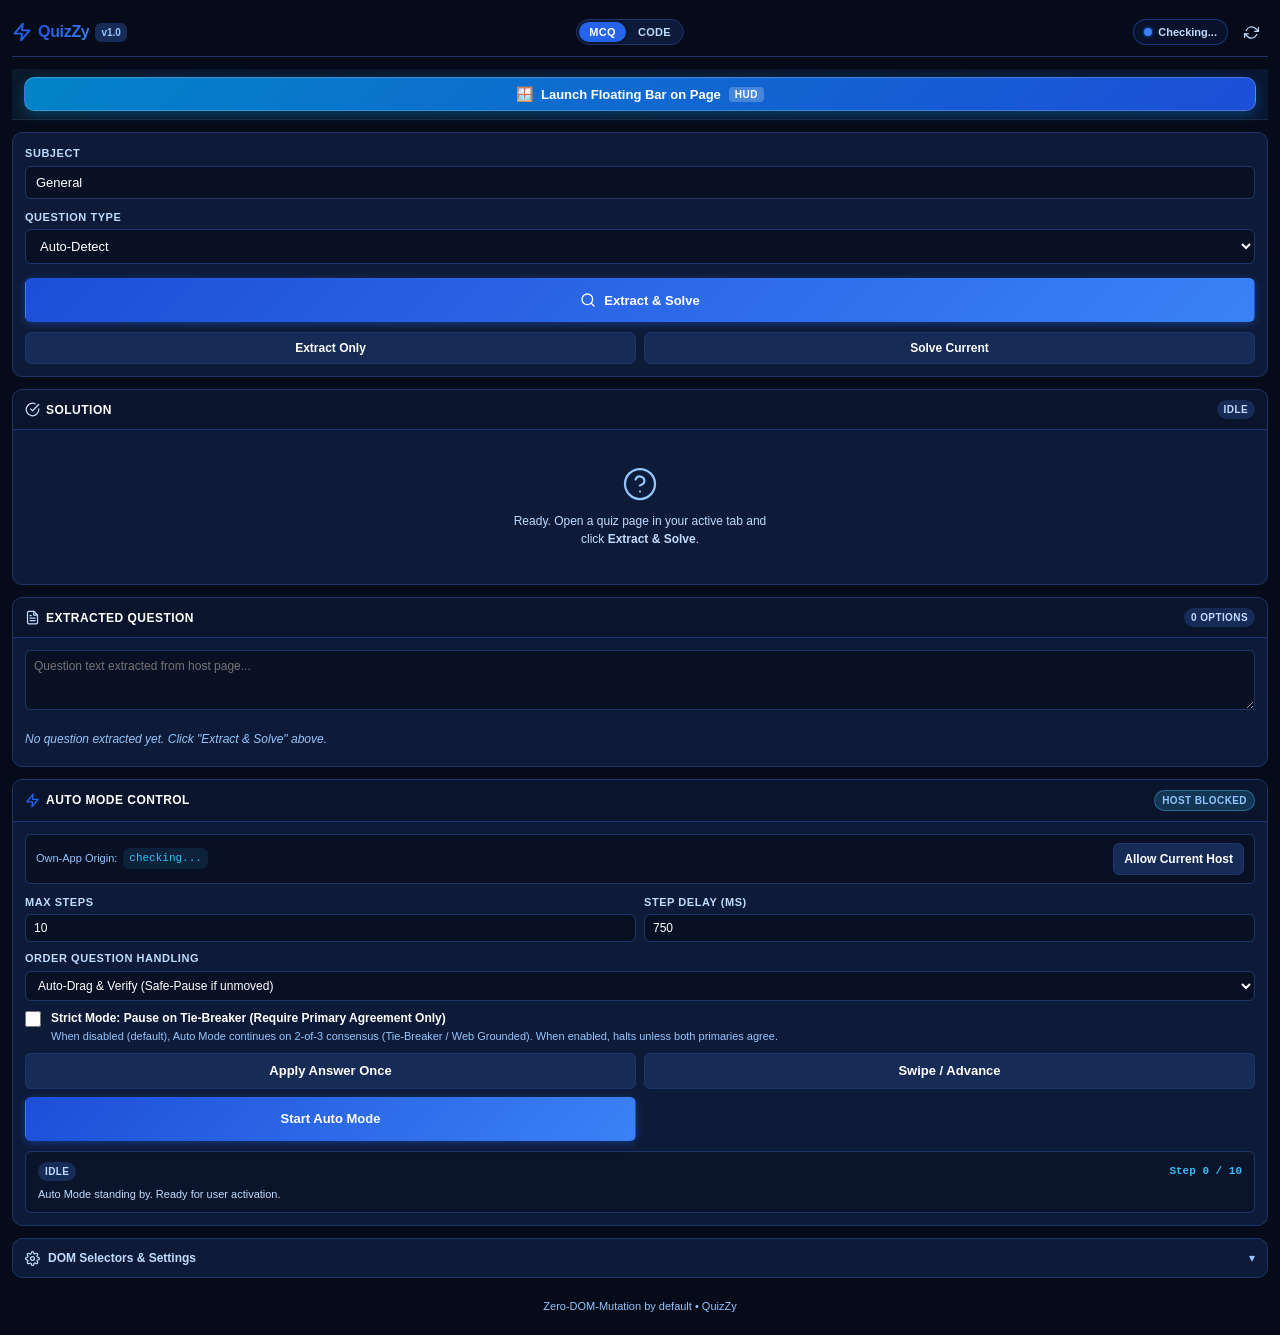
<file: extension/sidepanel.html>
<!DOCTYPE html>
<html lang="en">
<head>
  <meta charset="UTF-8">
  <meta name="viewport" content="width=device-width, initial-scale=1.0">
  <title>QuizZy Solver</title>
  <link rel="stylesheet" href="sidepanel.css">
</head>
<body>
  <div class="panel-container">
    <!-- Header -->
    <header class="panel-header">
      <div class="brand">
        <svg class="brand-icon" viewBox="0 0 24 24" fill="none" stroke="currentColor" stroke-width="2" stroke-linecap="round" stroke-linejoin="round">
          <polygon points="13 2 3 14 12 14 11 22 21 10 12 10 13 2"></polygon>
        </svg>
        <span class="brand-title">QuizZy</span>
        <span class="brand-badge">v1.0</span>
      </div>
      <div class="mode-toggle-pill" id="panel-mode-toggle" title="Toggle Mode (Alt+M)" role="group" aria-label="Practice Mode Switcher">
        <button id="btn-mode-mcq" class="mode-toggle-btn active" type="button" aria-label="Multiple Choice Quiz mode" title="Switch to MCQ Mode (Alt+M)">MCQ</button>
        <button id="btn-mode-code" class="mode-toggle-btn" type="button" aria-label="Coding Practice mode" title="Switch to Code Mode (Alt+M)">CODE</button>
      </div>
      <div class="header-status">
        <div id="backend-status-pill" class="status-pill status-offline" title="Backend connection status">
          <span class="status-dot"></span>
          <span id="backend-status-text">Checking...</span>
        </div>
        <button id="btn-refresh-health" class="icon-button" title="Refresh backend status" aria-label="Refresh backend status">
          <svg viewBox="0 0 24 24" fill="none" stroke="currentColor" stroke-width="2" stroke-linecap="round" stroke-linejoin="round">
            <polyline points="23 4 23 10 17 10"></polyline>
            <polyline points="1 20 1 14 7 14"></polyline>
            <path d="M3.51 9a9 9 0 0 1 14.85-3.36L23 10M1 14l4.64 4.36A9 9 0 0 0 20.49 15"></path>
          </svg>
        </button>
      </div>
    </header>

    <!-- Floating HUD Quick Launcher -->
    <div class="hud-launch-banner">
      <button id="btn-launch-hud" class="btn btn-hud-launch" title="Launch sleek draggable Floating HUD directly on the active quiz tab">
        <span class="hud-launch-icon">🪟</span>
        <span class="hud-launch-text">Launch Floating Bar on Page</span>
        <span class="hud-launch-badge">HUD</span>
      </button>
    </div>

    <!-- Controls Bar -->
    <section class="controls-section">
      <div class="form-row">
        <label for="input-subject" class="input-label">Subject</label>
        <input type="text" id="input-subject" class="text-input" placeholder="e.g. Biology, History" value="General" />
      </div>

      <div class="form-row">
        <label for="select-qtype" class="input-label">Question Type</label>
        <select id="select-qtype" class="select-input">
          <option value="auto">Auto-Detect</option>
          <option value="mcq">MCQ (Single Choice)</option>
          <option value="order">Order (Sequence / Drag)</option>
          <option value="text">Text (Fill-in Blank)</option>
          <option value="code">Code (Programming)</option>
        </select>
      </div>

      <div class="action-row">
        <button id="btn-extract-solve" class="btn btn-primary" title="Extract active tab question and solve">
          <svg class="btn-icon" viewBox="0 0 24 24" fill="none" stroke="currentColor" stroke-width="2" stroke-linecap="round" stroke-linejoin="round">
            <circle cx="11" cy="11" r="8"></circle>
            <line x1="21" y1="21" x2="16.65" y2="16.65"></line>
          </svg>
          <span>Extract & Solve</span>
        </button>
      </div>

      <div class="sub-actions-row">
        <button id="btn-extract-only" class="btn btn-secondary btn-sm" title="Extract quiz from active page without calling solver">
          Extract Only
        </button>
        <button id="btn-solve-only" class="btn btn-secondary btn-sm" title="Solve whatever is currently in preview">
          Solve Current
        </button>
      </div>
    </section>

    <!-- Notification Toast / Alert Box -->
    <div id="panel-alert" class="panel-alert hidden" role="alert">
      <span id="panel-alert-text"></span>
      <button id="btn-close-alert" class="alert-close" aria-label="Dismiss alert">&times;</button>
    </div>

    <!-- Solution Result Card (Directly Below Extract & Solve) -->
    <section class="card solution-card" id="card-solution">
      <div class="card-header">
        <div class="card-title-group">
          <svg class="card-icon" viewBox="0 0 24 24" fill="none" stroke="currentColor" stroke-width="2" stroke-linecap="round" stroke-linejoin="round">
            <path d="M22 11.08V12a10 10 0 1 1-5.93-9.14"></path>
            <polyline points="22 4 12 14.01 9 11.01"></polyline>
          </svg>
          <span class="card-title">Solution</span>
        </div>
        <div id="solution-badges" class="badges-row">
          <span id="badge-searxng" class="badge badge-searxng hidden" title="Factual search grounding applied via SearXNG">WEB VERIFIED</span>
          <span id="badge-confidence" class="badge badge-neutral">IDLE</span>
          <span id="badge-cache" class="badge badge-neutral hidden">CACHE</span>
          <span id="badge-latency" class="badge badge-neutral hidden">0ms</span>
        </div>
      </div>

      <div class="card-body">
        <!-- Idle State -->
        <div id="solution-idle-state" class="state-container">
          <svg class="state-icon" viewBox="0 0 24 24" fill="none" stroke="currentColor" stroke-width="1.5" stroke-linecap="round" stroke-linejoin="round">
            <circle cx="12" cy="12" r="10"></circle>
            <path d="M9.09 9a3 3 0 0 1 5.83 1c0 2-3 3-3 3"></path>
            <line x1="12" y1="17" x2="12.01" y2="17"></line>
          </svg>
          <p class="state-text">Ready. Open a quiz page in your active tab and click <strong>Extract & Solve</strong>.</p>
        </div>

        <!-- Loading State -->
        <div id="solution-loading-state" class="state-container hidden">
          <div class="spinner"></div>
          <p id="loading-status-text" class="state-text">Solving with dual Groq models...</p>
        </div>

        <!-- Uncertain Warning Banner -->
        <div id="banner-uncertain" class="banner banner-error hidden" role="alert">
          <div class="banner-title">
            <svg class="banner-icon" viewBox="0 0 24 24" fill="none" stroke="currentColor" stroke-width="2" stroke-linecap="round" stroke-linejoin="round">
              <polygon points="7.86 2 16.14 2 22 7.86 22 16.14 16.14 22 7.86 22 2 16.14 2 7.86 7.86 2"></polygon>
              <line x1="12" y1="8" x2="12" y2="12"></line>
              <line x1="12" y1="16" x2="12.01" y2="16"></line>
            </svg>
            <span>UNCERTAIN &mdash; Do Not Guess</span>
          </div>
          <p id="uncertain-reason-text" class="banner-desc">Primary models disagreed and tie-breaker was unavailable.</p>
        </div>

        <!-- Solved Answer Displays -->
        <div id="solution-content" class="solution-content hidden">
          <!-- MCQ Visual Highlight Container -->
          <div id="solution-mcq-container" class="solution-type-container hidden">
            <div class="solution-subheading">Visual Option Identification:</div>
            <div id="solution-mcq-options" class="mcq-options-list"></div>
          </div>

          <!-- Order Visual Target Sequence Container -->
          <div id="solution-order-container" class="solution-type-container hidden">
            <div class="solution-subheading">Target Sequence & Swap Guide:</div>
            <div id="solution-order-items" class="order-items-list"></div>
          </div>

          <!-- Text Input Display Container -->
          <div id="solution-text-container" class="solution-type-container hidden">
            <div class="solution-subheading">Canonical Free-Text Answer:</div>
            <div class="text-answer-box">
              <span id="solution-text-val" class="text-answer-value"></span>
              <button id="btn-copy-answer" class="btn btn-secondary btn-sm" title="Copy answer to clipboard">
                <svg class="btn-icon-sm" viewBox="0 0 24 24" fill="none" stroke="currentColor" stroke-width="2" stroke-linecap="round" stroke-linejoin="round">
                  <rect x="9" y="9" width="13" height="13" rx="2" ry="2"></rect>
                  <path d="M5 15H4a2 2 0 0 1-2-2V4a2 2 0 0 1 2-2h9a2 2 0 0 1 2 2v1"></path>
                </svg>
                <span id="copy-btn-label">Copy Answer</span>
              </button>
            </div>
          </div>

          <!-- Code Solution Display Container (Phase 7) -->
          <div id="solution-code-container" class="solution-type-container hidden">
            <div class="solution-subheading" style="display: flex; justify-content: space-between; align-items: center;">
              <span>Executable Solution Code:</span>
              <span id="solution-code-lang" class="badge badge-neutral" style="text-transform: uppercase;">PYTHON</span>
            </div>
            <div class="code-answer-box">
              <pre id="solution-code-val" class="code-answer-value"></pre>
              <div class="code-actions-bar" style="display: flex; gap: 8px; margin-top: 8px;">
                <button id="btn-copy-code" class="btn btn-secondary btn-sm" title="Copy code to clipboard">
                  <svg class="btn-icon-sm" viewBox="0 0 24 24" fill="none" stroke="currentColor" stroke-width="2" stroke-linecap="round" stroke-linejoin="round">
                    <rect x="9" y="9" width="13" height="13" rx="2" ry="2"></rect>
                    <path d="M5 15H4a2 2 0 0 1-2-2V4a2 2 0 0 1 2-2h9a2 2 0 0 1 2 2v1"></path>
                  </svg>
                  <span id="copy-code-btn-label">Copy Code</span>
                </button>
                <button id="btn-apply-code" class="btn btn-primary btn-sm" title="Inject code into editor">
                  <span>Apply Code</span>
                </button>
              </div>
            </div>
          </div>

          <!-- SearXNG Web Grounding Sources (Collapsible) -->
          <div id="solution-searxng-sources" class="searxng-sources-container hidden">
            <details class="sources-drawer">
              <summary class="sources-summary">
                <svg class="sources-icon" viewBox="0 0 24 24" fill="none" stroke="currentColor" stroke-width="2" stroke-linecap="round" stroke-linejoin="round">
                  <circle cx="11" cy="11" r="8"></circle>
                  <line x1="21" y1="21" x2="16.65" y2="16.65"></line>
                </svg>
                <span>Web Grounding Evidence (SearXNG)</span>
                <span class="chevron">&#9662;</span>
              </summary>
              <div id="searxng-sources-list" class="sources-list"></div>
            </details>
          </div>

          <!-- Reasoning Card -->
          <div class="reasoning-box">
            <div class="reasoning-label">Solver Rationale:</div>
            <div id="solution-reason" class="reasoning-text"></div>
          </div>

          <!-- Feedback & Override Bar (Phase 5) -->
          <div class="feedback-container" id="feedback-section">
            <div class="feedback-actions-row">
              <button id="btn-flag-wrong" class="btn btn-warning btn-sm" title="Flag as wrong, evict from cache, and open correction box">
                <svg class="btn-icon-sm" viewBox="0 0 24 24" fill="none" stroke="currentColor" stroke-width="2" stroke-linecap="round" stroke-linejoin="round">
                  <path d="M4 15s1-1 4-1 5 2 8 2 4-1 4-1V3s-1 1-4 1-5-2-8-2-4 1-4 1z"></path>
                  <line x1="4" y1="22" x2="4" y2="15"></line>
                </svg>
                <span>Flag Wrong</span>
              </button>
              <button id="btn-save-eval" class="btn btn-secondary btn-sm" title="Save current verified question + answer to questions.csv">
                <svg class="btn-icon-sm" viewBox="0 0 24 24" fill="none" stroke="currentColor" stroke-width="2" stroke-linecap="round" stroke-linejoin="round">
                  <path d="M19 21H5a2 2 0 0 1-2-2V5a2 2 0 0 1 2-2h11l5 5v11a2 2 0 0 1-2 2z"></path>
                  <polyline points="17 21 17 13 7 13 7 21"></polyline>
                  <polyline points="7 3 7 8 15 8"></polyline>
                </svg>
                <span>Save to Eval CSV</span>
              </button>
            </div>

            <!-- Collapsible Teach Correct Answer Box -->
            <div id="feedback-correction-box" class="feedback-correction-box hidden">
              <div class="correction-header">
                <span class="correction-title">Teach Correct Answer</span>
                <button id="btn-close-correction" class="btn-link" title="Close correction box">&times;</button>
              </div>
              <p class="correction-hint" id="correction-input-hint">
                Enter correct letter (e.g. "B"), permutation (e.g. "C,A,D,B"), or text:
              </p>
              <div class="form-row">
                <label for="input-correct-answer" class="sr-only">Correct Answer Value</label>
                <input type="text" id="input-correct-answer" class="text-input text-input-sm" placeholder="Correct answer (e.g., B or text)..." aria-label="Correct answer value" />
              </div>
              <div class="form-row" style="margin-top: 6px;">
                <label for="input-feedback-notes" class="sr-only">Optional Feedback Notes</label>
                <input type="text" id="input-feedback-notes" class="text-input text-input-sm" placeholder="Optional notes / explanation..." aria-label="Optional feedback notes" />
              </div>
              <div class="correction-actions" style="margin-top: 8px;">
                <button id="btn-apply-override" class="btn btn-primary btn-sm" aria-label="Apply manual answer override" title="Apply manual answer override">
                  Apply Override
                </button>
              </div>
            </div>
            
            <div id="feedback-status-msg" class="feedback-status-msg hidden"></div>
          </div>
        </div>
      </div>
    </section>

    <!-- Extracted Preview Card (Collapsible) -->
    <section class="card preview-card">
      <div class="card-header" id="toggle-preview-card">
        <div class="card-title-group">
          <svg class="card-icon" viewBox="0 0 24 24" fill="none" stroke="currentColor" stroke-width="2" stroke-linecap="round" stroke-linejoin="round">
            <path d="M14 2H6a2 2 0 0 0-2 2v16a2 2 0 0 0 2 2h12a2 2 0 0 0 2-2V8z"></path>
            <polyline points="14 2 14 8 20 8"></polyline>
            <line x1="16" y1="13" x2="8" y2="13"></line>
            <line x1="16" y1="17" x2="8" y2="17"></line>
            <polyline points="10 9 9 9 8 9"></polyline>
          </svg>
          <span class="card-title">Extracted Question</span>
        </div>
        <span id="preview-count-badge" class="badge badge-neutral">0 options</span>
      </div>
      <div id="preview-body" class="card-body">
        <textarea id="preview-question" class="preview-textarea" placeholder="Question text extracted from host page..." rows="3"></textarea>
        <div id="preview-options-container" class="preview-options-list">
          <div class="empty-state-text">No question extracted yet. Click "Extract & Solve" above.</div>
        </div>
      </div>
    </section>

    <!-- Auto Mode Control Center (Phase 3 Guardrailed Automation) -->
    <section class="card automode-card" id="card-automode">
      <div class="card-header">
        <div class="card-title-group">
          <svg class="card-icon brand-icon-color" viewBox="0 0 24 24" fill="none" stroke="currentColor" stroke-width="2" stroke-linecap="round" stroke-linejoin="round">
            <polygon points="13 2 3 14 12 14 11 22 21 10 12 10 13 2"></polygon>
          </svg>
          <span class="card-title">Auto Mode Control</span>
        </div>
        <div class="badges-row">
          <span id="badge-host-allowed" class="badge badge-success hidden">HOST ALLOWED</span>
          <span id="badge-host-blocked" class="badge badge-warning">HOST BLOCKED</span>
        </div>
      </div>

      <div class="card-body">
        <!-- Host Allowlist Barrier -->
        <div class="allowlist-bar">
          <div class="allowlist-info">
            <span class="allowlist-label">Own-App Origin:</span>
            <code id="automode-host-display" class="allowlist-host">checking...</code>
          </div>
          <button id="btn-toggle-host-allow" class="btn btn-secondary btn-sm" title="Toggle current host in own-app allowlist">
            Allow Current Host
          </button>
        </div>

        <!-- Configuration Parameters -->
        <div class="automode-config-grid">
          <div class="form-row">
            <label for="input-max-steps" class="input-label" title="Hard limit on questions to auto-solve (1-100)">
              Max Steps
            </label>
            <input type="number" id="input-max-steps" class="text-input text-input-sm" min="1" max="100" value="10" />
          </div>

          <div class="form-row">
            <label for="input-step-delay" class="input-label" title="Cooldown delay before advancing to next question (100-5000ms)">
              Step Delay (ms)
            </label>
            <input type="number" id="input-step-delay" class="text-input text-input-sm" min="100" max="5000" step="50" value="750" />
          </div>
        </div>

        <div class="form-row" style="margin-top: 8px;">
          <label for="select-order-mode" class="input-label">Order Question Handling</label>
          <select id="select-order-mode" class="select-input select-input-sm">
            <option value="auto_drag">Auto-Drag & Verify (Safe-Pause if unmoved)</option>
            <option value="always_pause">Always Pause for Manual Swap</option>
          </select>
        </div>

        <div class="guardrail-checkboxes" style="margin-top: 8px;">
          <label class="toggle-label" for="chk-require-high">
            <input type="checkbox" id="chk-require-high" data-id="chk-high-agree-only" />
            <span class="toggle-text">
              <strong>Strict Mode: Pause on Tie-Breaker (Require Primary Agreement Only)</strong>
              <small class="toggle-desc">When disabled (default), Auto Mode continues on 2-of-3 consensus (Tie-Breaker / Web Grounded). When enabled, halts unless both primaries agree.</small>
            </span>
          </label>
        </div>

        <!-- Action Controls -->
        <div class="automode-action-row" style="margin-top: 10px;">
          <button id="btn-apply-once" class="btn btn-secondary" title="Execute DOM click or fill for current question only without looping">
            Apply Answer Once
          </button>
          <button id="btn-swipe-advance" class="btn btn-secondary" title="Swipe carousel or advance to next question">
            Swipe / Advance
          </button>
          <button id="btn-start-auto" class="btn btn-primary" title="Start guarded autonomous loop">
            Start Auto Mode
          </button>
        </div>

        <!-- Emergency Kill Switch (Panic Button) -->
        <button id="btn-kill-switch" class="btn btn-panic hidden" title="Emergency halt Auto Mode immediately (or press Escape key)">
          <svg class="btn-icon" viewBox="0 0 24 24" fill="none" stroke="currentColor" stroke-width="2.5" stroke-linecap="round" stroke-linejoin="round">
            <circle cx="12" cy="12" r="10"></circle>
            <line x1="15" y1="9" x2="9" y2="15"></line>
            <line x1="9" y1="9" x2="15" y2="15"></line>
          </svg>
          <span>STOP AUTO MODE (Panic / Esc)</span>
        </button>

        <!-- Resume Step Button (Shown when paused for manual order swap) -->
        <button id="btn-resume-auto" class="btn btn-resume hidden" title="Resume Auto Mode after completing manual order swap">
          <span>Resume Auto Mode &rarr;</span>
        </button>

        <!-- Real-Time Telemetry Strip -->
        <div class="telemetry-strip" id="automode-telemetry">
          <div class="telemetry-header">
            <span id="telemetry-state-badge" class="badge badge-idle">IDLE</span>
            <span id="telemetry-step-counter" class="telemetry-counter">Step 0 / 10</span>
          </div>
          <div id="telemetry-log" class="telemetry-log-text">Auto Mode standing by. Ready for user activation.</div>
        </div>
      </div>
    </section>

    <!-- DOM Selectors & Settings Drawer (Collapsible) -->
    <details class="settings-drawer" id="drawer-settings">
      <summary class="drawer-summary">
        <div class="summary-title">
          <svg class="summary-icon" viewBox="0 0 24 24" fill="none" stroke="currentColor" stroke-width="2" stroke-linecap="round" stroke-linejoin="round">
            <circle cx="12" cy="12" r="3"></circle>
            <path d="M19.4 15a1.65 1.65 0 0 0 .33 1.82l.06.06a2 2 0 0 1 0 2.83 2 2 0 0 1-2.83 0l-.06-.06a1.65 1.65 0 0 0-1.82-.33 1.65 1.65 0 0 0-1 1.51V21a2 2 0 0 1-2 2 2 2 0 0 1-2-2v-.09A1.65 1.65 0 0 0 9 19.4a1.65 1.65 0 0 0-1.82.33l-.06.06a2 2 0 0 1-2.83 0 2 2 0 0 1 0-2.83l.06-.06a1.65 1.65 0 0 0 .33-1.82 1.65 1.65 0 0 0-1.51-1H3a2 2 0 0 1-2-2 2 2 0 0 1 2-2h.09A1.65 1.65 0 0 0 4.6 9a1.65 1.65 0 0 0-.33-1.82l-.06-.06a2 2 0 0 1 0-2.83 2 2 0 0 1 2.83 0l.06.06a1.65 1.65 0 0 0 1.82.33H9a1.65 1.65 0 0 0 1-1.51V3a2 2 0 0 1 2-2 2 2 0 0 1 2 2v.09a1.65 1.65 0 0 0 1 1.51 1.65 1.65 0 0 0 1.82-.33l.06-.06a2 2 0 0 1 2.83 0 2 2 0 0 1 0 2.83l-.06.06a1.65 1.65 0 0 0-.33 1.82V9a1.65 1.65 0 0 0 1.51 1H21a2 2 0 0 1 2 2 2 2 0 0 1-2 2h-.09a1.65 1.65 0 0 0-1.51 1z"></path>
          </svg>
          <span>DOM Selectors & Settings</span>
        </div>
        <span class="chevron">&#9662;</span>
      </summary>

      <div class="drawer-content">
        <div class="settings-host-bar">
          <span class="host-label">Active Host:</span>
          <span id="active-host-badge" class="host-badge">unknown</span>
        </div>

        <div class="form-row">
          <label for="setting-question-selector" class="input-label">Question Selector</label>
          <input type="text" id="setting-question-selector" class="text-input text-input-sm" placeholder="e.g. .question-text, h2.quiz-q" />
        </div>

        <div class="form-row">
          <label for="setting-options-selector" class="input-label">Options Selector</label>
          <input type="text" id="setting-options-selector" class="text-input text-input-sm" placeholder="e.g. .quiz-option, [draggable=true]" />
        </div>

        <div class="form-row">
          <label for="setting-textinput-selector" class="input-label">Text Input Selector</label>
          <input type="text" id="setting-textinput-selector" class="text-input text-input-sm" placeholder="e.g. input.quiz-input, textarea" />
        </div>

        <div class="form-row">
          <label for="setting-subject-selector" class="input-label">Subject Selector</label>
          <input type="text" id="setting-subject-selector" class="text-input text-input-sm" placeholder="e.g. [data-quiz-subject], header h2" />
        </div>

        <div class="form-row">
          <label for="setting-next-selector" class="input-label">Next Button Selector</label>
          <input type="text" id="setting-next-selector" class="text-input text-input-sm" placeholder="e.g. .btn-next, #next-question, [data-quiz-next]" />
        </div>

        <div class="settings-actions-row">
          <button id="btn-save-selectors" class="btn btn-secondary btn-sm" aria-label="Save custom DOM selectors for this host" title="Save custom DOM selectors for this host">Save for this Host</button>
          <button id="btn-reset-selectors" class="btn btn-secondary btn-sm" aria-label="Reset DOM selectors to defaults" title="Reset DOM selectors to defaults">Reset</button>
        </div>

        <hr class="settings-divider" />

        <div class="toggle-row">
          <label class="toggle-label" for="toggle-dom-highlight">
            <input type="checkbox" id="toggle-dom-highlight" />
            <span class="toggle-text">
              <strong>Opt-In Page DOM Highlight</strong>
              <small class="toggle-desc">Default OFF (Zero host-page DOM writes). When enabled, outlines winning block on active page.</small>
            </span>
          </label>
        </div>

        <div class="toggle-row">
          <label class="toggle-label" for="toggle-bypass-cache">
            <input type="checkbox" id="toggle-bypass-cache" />
            <span class="toggle-text">
              <strong>Bypass SQLite Cache</strong>
              <small class="toggle-desc">Force live dual-model inference on every request.</small>
            </span>
          </label>
        </div>
      </div>
    </details>

    <footer class="panel-footer">
      <span>Zero-DOM-Mutation by default &bull; QuizZy</span>
    </footer>
  </div>

  <script src="sidepanel.js"></script>
</body>
</html>
</file>
<file: extension/sidepanel.css>
/**
 * QuizZy - Side Panel Modern Dark-Mode Studio Theme
 * Follows UI/UX Pro Max specifications:
 * Accessible contrast >= 4.5:1, touch targets >= 44px, zero horizontal overflow.
 */

:root {
  --bg-primary: #060B19;
  --bg-surface: #0E1B38;
  --bg-surface-elevated: #162B55;
  --bg-input: #081024;

  --border-subtle: #1D356A;
  --border-focus: #3B82F6;
  --border-winner: #60A5FA;

  --text-primary: #FFFFFF;
  --text-secondary: #BFDBFE;
  --text-muted: #93C5FD;

  --brand-indigo: #2563EB;
  --brand-indigo-hover: #1D4ED8;
  --brand-gradient: linear-gradient(135deg, #1D4ED8 0%, #3B82F6 100%);

  --accent-success: #60A5FA;
  --accent-warning: #93C5FD;
  --accent-error: #3B82F6;
  --accent-cyan: #38BDF8;

  --radius-sm: 6px;
  --radius-md: 10px;
  --radius-lg: 14px;

  --font-sans: -apple-system, BlinkMacSystemFont, "Segoe UI", Roboto, "Inter", Helvetica, Arial, sans-serif;
  --font-mono: ui-monospace, SFMono-Regular, Menlo, Monaco, Consolas, "Liberation Mono", "Courier New", monospace;

  --shadow-sm: 0 1px 2px 0 rgba(0, 0, 0, 0.35);
  --shadow-md: 0 4px 6px -1px rgba(0, 0, 0, 0.45);
  --shadow-winner: 0 0 16px rgba(96, 165, 250, 0.4);
  --transition-fast: 150ms cubic-bezier(0.16, 1, 0.3, 1);
}

* {
  box-sizing: border-box;
  margin: 0;
  padding: 0;
}

/* Universal Accessible Focus Rings */
button:focus-visible,
input:focus-visible,
select:focus-visible,
details summary:focus-visible {
  outline: 2px solid var(--border-focus);
  outline-offset: 2px;
}

/* Screen Reader Only Utility */
.sr-only {
  position: absolute;
  width: 1px;
  height: 1px;
  padding: 0;
  margin: -1px;
  overflow: hidden;
  clip: rect(0, 0, 0, 0);
  white-space: nowrap;
  border-width: 0;
}

body {
  background-color: var(--bg-primary);
  color: var(--text-primary);
  font-family: var(--font-sans);
  font-size: 13px;
  line-height: 1.5;
  width: 100%;
  min-height: 100vh;
  overflow-x: hidden;
  -webkit-font-smoothing: antialiased;
}

.panel-container {
  display: flex;
  flex-direction: column;
  gap: 12px;
  padding: 12px;
  max-width: 100%;
}

/* ==========================================================================
   Header Bar
   ========================================================================== */
.panel-header {
  display: flex;
  align-items: center;
  justify-content: space-between;
  padding: 4px 0 8px 0;
  border-bottom: 1px solid var(--border-subtle);
}

.brand {
  display: flex;
  align-items: center;
  gap: 6px;
}

.brand-icon {
  width: 20px;
  height: 20px;
  color: var(--brand-indigo);
  stroke-width: 2.2;
}

.brand-title {
  font-weight: 700;
  font-size: 16px;
  letter-spacing: -0.02em;
  background: var(--brand-gradient);
  -webkit-background-clip: text;
  -webkit-text-fill-color: transparent;
}

.brand-badge {
  font-size: 10px;
  font-weight: 600;
  color: var(--text-muted);
  background: var(--bg-surface-elevated);
  padding: 2px 6px;
  border-radius: var(--radius-sm);
}

/* Mode Switcher Pill (MCQ | CODE) */
.mode-toggle-pill {
  display: inline-flex;
  align-items: center;
  background: var(--bg-surface);
  border: 1px solid var(--border-subtle);
  border-radius: var(--radius-lg);
  padding: 2px;
  gap: 2px;
}

.mode-toggle-btn {
  background: transparent;
  border: none;
  border-radius: var(--radius-md);
  padding: 4px 10px;
  font-size: 11px;
  font-weight: 700;
  letter-spacing: 0.3px;
  color: var(--text-secondary);
  cursor: pointer;
  transition: background var(--transition-fast), color var(--transition-fast), box-shadow var(--transition-fast), transform 120ms ease;
}

.mode-toggle-btn:hover {
  color: var(--text-primary);
}

.mode-toggle-btn:active {
  transform: scale(0.96);
}

.mode-toggle-btn.active {
  background: var(--brand-indigo);
  color: #FFFFFF;
  box-shadow: 0 1px 4px rgba(0, 0, 0, 0.3);
}

.header-status {
  display: flex;
  align-items: center;
  gap: 8px;
}

.status-pill {
  display: inline-flex;
  align-items: center;
  gap: 6px;
  padding: 4px 10px;
  border-radius: 9999px;
  font-size: 11px;
  font-weight: 600;
  background: var(--bg-surface);
  border: 1px solid var(--border-subtle);
  transition: border-color var(--transition-fast), background var(--transition-fast);
}

.status-dot {
  width: 8px;
  height: 8px;
  border-radius: 50%;
  flex-shrink: 0;
}

.status-online .status-dot {
  background-color: var(--accent-success);
  box-shadow: 0 0 0 2px rgba(96, 165, 250, 0.25), 0 0 8px var(--accent-success);
}

.status-online {
  color: #FFFFFF;
  border-color: rgba(96, 165, 250, 0.45);
  background: rgba(96, 165, 250, 0.08);
}

.status-offline .status-dot {
  background-color: var(--accent-error);
  box-shadow: 0 0 0 2px rgba(37, 99, 235, 0.25);
}

.status-offline {
  color: #BFDBFE;
  border-color: rgba(37, 99, 235, 0.45);
  background: rgba(37, 99, 235, 0.08);
}

.icon-button {
  background: transparent;
  border: none;
  color: var(--text-secondary);
  cursor: pointer;
  padding: 6px;
  border-radius: var(--radius-sm);
  display: inline-flex;
  align-items: center;
  justify-content: center;
  min-width: 32px;
  min-height: 32px;
  transition: color 0.15s, background-color 0.15s;
}

.icon-button:hover {
  color: var(--text-primary);
  background-color: var(--bg-surface-elevated);
}

.icon-button svg {
  width: 15px;
  height: 15px;
}

/* ==========================================================================
   Controls Section
   ========================================================================== */
.controls-section {
  display: flex;
  flex-direction: column;
  gap: 10px;
  background: var(--bg-surface);
  padding: 12px;
  border-radius: var(--radius-md);
  border: 1px solid var(--border-subtle);
}

.form-row {
  display: flex;
  flex-direction: column;
  gap: 4px;
}

.input-label {
  font-size: 11px;
  font-weight: 600;
  text-transform: uppercase;
  letter-spacing: 0.05em;
  color: var(--text-secondary);
}

.text-input,
.select-input {
  width: 100%;
  background-color: var(--bg-input);
  color: var(--text-primary);
  border: 1px solid var(--border-subtle);
  border-radius: var(--radius-sm);
  padding: 8px 10px;
  font-size: 13px;
  font-family: inherit;
  transition: border-color 0.15s, box-shadow 0.15s;
}

.text-input:focus,
.select-input:focus {
  outline: none;
  border-color: var(--border-focus);
  box-shadow: 0 0 0 2px rgba(37, 99, 235, 0.25);
}

.text-input-sm {
  padding: 6px 8px;
  font-size: 12px;
}

.action-row {
  display: flex;
  margin-top: 4px;
}

.btn {
  display: inline-flex;
  align-items: center;
  justify-content: center;
  gap: 8px;
  font-family: inherit;
  font-weight: 600;
  font-size: 13px;
  border-radius: var(--radius-sm);
  cursor: pointer;
  border: 1px solid transparent;
  transition: all 0.15s ease-in-out;
  text-decoration: none;
}

.btn-primary {
  width: 100%;
  min-height: 44px;
  /* Touch target requirement */
  background: var(--brand-gradient);
  color: #FFFFFF;
  box-shadow: 0 2px 8px rgba(37, 99, 235, 0.4);
}

.btn-primary:hover:not(:disabled) {
  opacity: 0.95;
  box-shadow: 0 4px 12px rgba(37, 99, 235, 0.55);
  transform: translateY(-1px);
}

.btn-primary:active:not(:disabled) {
  transform: translateY(0);
}

.btn-primary:disabled {
  opacity: 0.5;
  cursor: not-allowed;
}

.btn-secondary {
  background: var(--bg-surface-elevated);
  color: var(--text-primary);
  border: 1px solid var(--border-subtle);
  padding: 6px 12px;
  min-height: 36px;
}

.btn-secondary:hover:not(:disabled) {
  background: #1D356A;
  border-color: #1D356A;
}

.btn-warning {
  background: rgba(56, 189, 248, 0.15);
  color: #93C5FD;
  border: 1px solid rgba(56, 189, 248, 0.4);
}

.btn-warning:hover:not(:disabled) {
  background: rgba(56, 189, 248, 0.25);
  border-color: rgba(56, 189, 248, 0.6);
}

.btn-sm {
  font-size: 12px;
  padding: 5px 10px;
  min-height: 32px;
}

.btn-icon {
  width: 16px;
  height: 16px;
}

.btn-icon-sm {
  width: 14px;
  height: 14px;
}

.sub-actions-row {
  display: grid;
  grid-template-columns: 1fr 1fr;
  gap: 8px;
}

/* ==========================================================================
   Alerts & Notifications
   ========================================================================== */
.panel-alert {
  display: flex;
  align-items: center;
  justify-content: space-between;
  padding: 8px 12px;
  border-radius: var(--radius-sm);
  background: rgba(37, 99, 235, 0.15);
  border: 1px solid rgba(37, 99, 235, 0.4);
  color: #BFDBFE;
  font-size: 12px;
}

.alert-close {
  background: transparent;
  border: none;
  color: #BFDBFE;
  font-size: 16px;
  cursor: pointer;
  line-height: 1;
}

/* ==========================================================================
   Cards General
   ========================================================================== */
.card {
  background: var(--bg-surface);
  border: 1px solid var(--border-subtle);
  border-radius: var(--radius-md);
  overflow: hidden;
}

.card-header {
  display: flex;
  align-items: center;
  justify-content: space-between;
  padding: 10px 12px;
  background: rgba(6, 11, 25, 0.4);
  border-bottom: 1px solid var(--border-subtle);
}

.card-title-group {
  display: flex;
  align-items: center;
  gap: 6px;
}

.card-icon {
  width: 15px;
  height: 15px;
  color: var(--text-secondary);
}

.card-title {
  font-weight: 600;
  font-size: 12px;
  color: var(--text-primary);
  text-transform: uppercase;
  letter-spacing: 0.04em;
}

.card-body {
  padding: 12px;
}

.badges-row {
  display: flex;
  align-items: center;
  gap: 6px;
}

.badge {
  font-size: 10px;
  font-weight: 700;
  padding: 2px 7px;
  border-radius: 9999px;
  text-transform: uppercase;
  letter-spacing: 0.04em;
}

.badge-neutral {
  background: var(--bg-surface-elevated);
  color: var(--text-secondary);
}

.badge-high {
  background: rgba(96, 165, 250, 0.2);
  color: #FFFFFF;
  border: 1px solid rgba(96, 165, 250, 0.4);
}

.badge-medium {
  background: rgba(56, 189, 248, 0.2);
  color: #93C5FD;
  border: 1px solid rgba(56, 189, 248, 0.4);
}

.badge-low {
  background: rgba(56, 189, 248, 0.2);
  color: #BFDBFE;
  border: 1px solid rgba(56, 189, 248, 0.4);
}

.badge-uncertain {
  background: rgba(37, 99, 235, 0.2);
  color: #93C5FD;
  border: 1px solid rgba(37, 99, 235, 0.4);
}

.badge-cache {
  background: rgba(6, 182, 212, 0.2);
  color: #22D3EE;
  border: 1px solid rgba(6, 182, 212, 0.4);
}

.badge-searxng {
  background: rgba(56, 189, 248, 0.2);
  color: #38BDF8;
  border: 1px solid rgba(56, 189, 248, 0.45);
}

.badge-override {
  background: rgba(37, 99, 235, 0.2);
  color: #BFDBFE;
  border: 1px solid rgba(37, 99, 235, 0.45);
}

/* SearXNG Web Grounding Sources Drawer */
.searxng-sources-container {
  background: rgba(56, 189, 248, 0.08);
  border: 1px solid rgba(56, 189, 248, 0.25);
  border-radius: var(--radius-sm);
  padding: 8px 10px;
}

.sources-drawer {
  width: 100%;
}

.sources-summary {
  display: flex;
  align-items: center;
  justify-content: space-between;
  gap: 6px;
  cursor: pointer;
  font-size: 11px;
  font-weight: 700;
  text-transform: uppercase;
  letter-spacing: 0.04em;
  color: #38BDF8;
  user-select: none;
  list-style: none;
}

.sources-summary::-webkit-details-marker {
  display: none;
}

.sources-icon {
  width: 13px;
  height: 13px;
  color: #38BDF8;
  flex-shrink: 0;
}

.sources-list {
  display: flex;
  flex-direction: column;
  gap: 4px;
  margin-top: 8px;
  padding-top: 6px;
  border-top: 1px solid rgba(56, 189, 248, 0.15);
}

.source-item {
  font-size: 11px;
  color: var(--text-secondary);
  line-height: 1.4;
  padding: 3px 6px;
  border-radius: var(--radius-xs);
  background: rgba(6, 11, 25, 0.5);
  display: flex;
  align-items: center;
  gap: 6px;
}

.source-item-bullet {
  color: #38BDF8;
  font-weight: bold;
}

/* ==========================================================================
   Preview Card
   ========================================================================== */
.preview-textarea {
  width: 100%;
  background: var(--bg-input);
  color: var(--text-primary);
  border: 1px solid var(--border-subtle);
  border-radius: var(--radius-sm);
  padding: 8px;
  font-family: inherit;
  font-size: 12px;
  resize: vertical;
  min-height: 54px;
}

.preview-textarea:focus {
  outline: none;
  border-color: var(--border-focus);
}

.preview-options-list {
  display: flex;
  flex-direction: column;
  gap: 6px;
  margin-top: 8px;
}

.preview-option-chip {
  background: var(--bg-input);
  border: 1px solid var(--border-subtle);
  border-radius: var(--radius-sm);
  padding: 6px 10px;
  font-size: 12px;
  color: var(--text-secondary);
  display: flex;
  align-items: flex-start;
  gap: 8px;
}

.preview-chip-label {
  font-weight: 700;
  color: var(--brand-indigo);
  font-size: 11px;
}

/* ==========================================================================
   Solution Result Card
   ========================================================================== */
.state-container {
  display: flex;
  flex-direction: column;
  align-items: center;
  justify-content: center;
  padding: 24px 12px;
  text-align: center;
  gap: 10px;
}

.state-icon {
  width: 36px;
  height: 36px;
  color: var(--text-muted);
}

.state-text {
  font-size: 12px;
  color: var(--text-secondary);
  max-width: 260px;
}

.spinner {
  width: 28px;
  height: 28px;
  border: 3px solid var(--border-subtle);
  border-top-color: var(--brand-indigo);
  border-radius: 50%;
  animation: spin 0.8s linear infinite;
}

@keyframes spin {
  to {
    transform: rotate(360deg);
  }
}

/* Uncertain Banner */
.banner-error {
  background: rgba(37, 99, 235, 0.15);
  border: 1px solid var(--accent-error);
  border-radius: var(--radius-sm);
  padding: 10px 12px;
  margin-bottom: 12px;
}

.banner-title {
  display: flex;
  align-items: center;
  gap: 8px;
  font-weight: 700;
  color: #93C5FD;
  font-size: 13px;
}

.banner-icon {
  width: 18px;
  height: 18px;
  color: #93C5FD;
}

.banner-desc {
  font-size: 12px;
  color: #BFDBFE;
  margin-top: 4px;
}

.solution-content {
  display: flex;
  flex-direction: column;
  gap: 14px;
}

.solution-subheading {
  font-size: 11px;
  font-weight: 700;
  text-transform: uppercase;
  letter-spacing: 0.05em;
  color: var(--text-secondary);
  margin-bottom: 6px;
}

/* MCQ Options Highlighting */
.mcq-options-list {
  display: flex;
  flex-direction: column;
  gap: 8px;
}

.solution-mcq-card {
  background: var(--bg-input);
  border: 1px solid var(--border-subtle);
  border-radius: var(--radius-sm);
  padding: 10px 12px;
  display: flex;
  align-items: flex-start;
  gap: 10px;
  transition: all 0.2s ease;
}

.solution-mcq-card.option-winner {
  background: rgba(96, 165, 250, 0.12);
  border: 2px solid var(--accent-success);
  box-shadow: var(--shadow-winner);
  transform: scale(1.01);
}

.mcq-letter-badge {
  display: inline-flex;
  align-items: center;
  justify-content: center;
  width: 24px;
  height: 24px;
  border-radius: 50%;
  font-weight: 700;
  font-size: 12px;
  background: var(--bg-surface-elevated);
  color: var(--text-secondary);
  flex-shrink: 0;
}

.option-winner .mcq-letter-badge {
  background: var(--accent-success);
  color: #060B19;
}

.mcq-text-content {
  flex: 1;
  font-size: 13px;
  line-height: 1.4;
}

.mcq-winner-tag {
  display: inline-flex;
  align-items: center;
  gap: 4px;
  font-size: 10px;
  font-weight: 700;
  text-transform: uppercase;
  color: #FFFFFF;
  background: rgba(96, 165, 250, 0.25);
  padding: 2px 6px;
  border-radius: var(--radius-sm);
  margin-top: 4px;
}

/* Order Sequence Display */
.order-items-list {
  display: flex;
  flex-direction: column;
  gap: 8px;
}

.order-step-card {
  background: var(--bg-input);
  border: 1px solid var(--border-subtle);
  border-radius: var(--radius-sm);
  padding: 10px 12px;
  display: flex;
  align-items: center;
  gap: 10px;
}

.order-position-pill {
  background: var(--brand-indigo);
  color: #FFFFFF;
  font-weight: 800;
  font-size: 11px;
  padding: 4px 8px;
  border-radius: var(--radius-sm);
  flex-shrink: 0;
}

.order-text-content {
  flex: 1;
  font-size: 13px;
  line-height: 1.4;
}

.order-swap-guide {
  font-size: 11px;
  font-weight: 600;
  color: #38BDF8;
  background: rgba(56, 189, 248, 0.12);
  border: 1px solid rgba(56, 189, 248, 0.3);
  padding: 2px 6px;
  border-radius: var(--radius-sm);
  flex-shrink: 0;
  white-space: nowrap;
}

/* Text Answer Display */
.text-answer-box {
  display: flex;
  align-items: center;
  justify-content: space-between;
  gap: 10px;
  background: var(--bg-input);
  border: 1px solid var(--brand-indigo);
  border-radius: var(--radius-sm);
  padding: 10px 12px;
}

.text-answer-value {
  font-family: var(--font-mono);
  font-size: 15px;
  font-weight: 700;
  color: #38BDF8;
  word-break: break-all;
}

/* Code Answer Display (Phase 7) */
.code-answer-box {
  display: flex;
  flex-direction: column;
  background: #060B19;
  border: 1px solid #162B55;
  border-radius: var(--radius-sm);
  padding: 10px 12px;
}

.code-answer-value {
  font-family: ui-monospace, SFMono-Regular, Menlo, Monaco, Consolas, monospace;
  font-size: 12.5px;
  line-height: 1.5;
  color: #38BDF8;
  background: transparent;
  border: none;
  white-space: pre-wrap;
  word-break: break-all;
  max-height: 280px;
  overflow-y: auto;
  user-select: text;
}

body.popup-mode {
  padding-bottom: 24px;
}

/* Rationale Box */
.reasoning-box {
  background: rgba(6, 11, 25, 0.6);
  border-left: 3px solid var(--brand-indigo);
  padding: 8px 12px;
  border-radius: 0 var(--radius-sm) var(--radius-sm) 0;
}

.reasoning-label {
  font-size: 10px;
  font-weight: 700;
  text-transform: uppercase;
  color: var(--text-muted);
  letter-spacing: 0.05em;
}

.reasoning-text {
  font-size: 12px;
  color: var(--text-secondary);
  font-style: italic;
  margin-top: 2px;
  line-height: 1.4;
}

/* ==========================================================================
   Settings Drawer
   ========================================================================== */
.settings-drawer {
  background: var(--bg-surface);
  border: 1px solid var(--border-subtle);
  border-radius: var(--radius-md);
  overflow: hidden;
}

.drawer-summary {
  display: flex;
  align-items: center;
  justify-content: space-between;
  padding: 10px 12px;
  cursor: pointer;
  user-select: none;
  list-style: none;
}

.drawer-summary::-webkit-details-marker {
  display: none;
}

.summary-title {
  display: flex;
  align-items: center;
  gap: 8px;
  font-weight: 600;
  font-size: 12px;
  color: var(--text-secondary);
}

.summary-icon {
  width: 15px;
  height: 15px;
}

.chevron {
  color: var(--text-muted);
  font-size: 12px;
  transition: transform 0.2s;
}

.settings-drawer[open] .chevron {
  transform: rotate(180deg);
}

.drawer-content {
  padding: 12px;
  border-top: 1px solid var(--border-subtle);
  display: flex;
  flex-direction: column;
  gap: 10px;
  background: rgba(6, 11, 25, 0.2);
}

.settings-host-bar {
  display: flex;
  align-items: center;
  gap: 6px;
  font-size: 11px;
}

.host-label {
  color: var(--text-muted);
}

.host-badge {
  background: var(--bg-input);
  padding: 2px 6px;
  border-radius: var(--radius-sm);
  color: #38BDF8;
  font-family: var(--font-mono);
  font-size: 11px;
}

.settings-actions-row {
  display: grid;
  grid-template-columns: 2fr 1fr;
  gap: 8px;
  margin-top: 4px;
}

.settings-divider {
  border: none;
  border-top: 1px solid var(--border-subtle);
  margin: 4px 0;
}

.toggle-row {
  display: flex;
  align-items: flex-start;
}

.toggle-label {
  display: flex;
  align-items: flex-start;
  gap: 10px;
  cursor: pointer;
  user-select: none;
}

.toggle-label input[type="checkbox"] {
  width: 16px;
  height: 16px;
  margin-top: 2px;
  accent-color: var(--brand-indigo);
  cursor: pointer;
}

.toggle-text {
  display: flex;
  flex-direction: column;
  gap: 2px;
}

.toggle-text strong {
  font-size: 12px;
  color: var(--text-primary);
}

.toggle-desc {
  font-size: 11px;
  color: var(--text-muted);
  line-height: 1.3;
}

/* ==========================================================================
   Footer
   ========================================================================== */
.panel-footer {
  text-align: center;
  font-size: 11px;
  color: var(--text-muted);
  padding: 8px 0;
}

/* Utility */
.hidden {
  display: none !important;
}

.empty-state-text {
  font-size: 12px;
  color: var(--text-muted);
  font-style: italic;
  padding: 6px 0;
}

/* ==========================================================================
   Auto Mode Control Center & Telemetry Strip (Phase 3)
   ========================================================================== */
.brand-icon-color {
  color: var(--brand-indigo);
}

.allowlist-bar {
  display: flex;
  align-items: center;
  justify-content: space-between;
  gap: 8px;
  background: var(--bg-input);
  border: 1px solid var(--border-subtle);
  border-radius: var(--radius-sm);
  padding: 8px 10px;
  margin-bottom: 10px;
}

.allowlist-info {
  display: flex;
  align-items: center;
  gap: 6px;
  font-size: 11px;
}

.allowlist-label {
  color: var(--text-muted);
}

.allowlist-host {
  color: #38BDF8;
  font-family: var(--font-mono);
  font-size: 11px;
  background: rgba(56, 189, 248, 0.1);
  padding: 2px 6px;
  border-radius: var(--radius-sm);
}

.badge-success {
  background: rgba(96, 165, 250, 0.2);
  color: #FFFFFF;
  border: 1px solid rgba(96, 165, 250, 0.4);
}

.badge-warning {
  background: rgba(56, 189, 248, 0.2);
  color: #93C5FD;
  border: 1px solid rgba(56, 189, 248, 0.4);
}

.automode-config-grid {
  display: grid;
  grid-template-columns: 1fr 1fr;
  gap: 8px;
}

.select-input-sm {
  padding: 6px 8px;
  font-size: 12px;
}

.automode-action-row {
  display: grid;
  grid-template-columns: 1fr 1fr;
  gap: 8px;
}

/* Panic Kill-Switch Button */
.btn-panic {
  width: 100%;
  min-height: 44px;
  background: #2563EB;
  color: #FFFFFF;
  font-weight: 800;
  letter-spacing: 0.03em;
  border: 2px solid #93C5FD;
  box-shadow: 0 0 16px rgba(37, 99, 235, 0.5);
  margin-top: 10px;
  animation: pulse-panic 1.8s infinite;
}

.btn-panic:hover {
  background: #1D4ED8;
  box-shadow: 0 0 24px rgba(37, 99, 235, 0.7);
}

@keyframes pulse-panic {

  0%,
  100% {
    box-shadow: 0 0 12px rgba(37, 99, 235, 0.4);
  }

  50% {
    box-shadow: 0 0 22px rgba(37, 99, 235, 0.8);
  }
}

/* Resume Step Button */
.btn-resume {
  width: 100%;
  min-height: 44px;
  background: var(--accent-success);
  color: #060B19;
  font-weight: 800;
  border: 1px solid #FFFFFF;
  box-shadow: 0 0 14px rgba(96, 165, 250, 0.4);
  margin-top: 10px;
}

.btn-resume:hover {
  background: #2563EB;
  color: #FFFFFF;
}

/* Telemetry Strip */
.telemetry-strip {
  background: #0A142A;
  border: 1px solid var(--border-subtle);
  border-radius: var(--radius-sm);
  padding: 10px 12px;
  margin-top: 10px;
  display: flex;
  flex-direction: column;
  gap: 6px;
}

.telemetry-header {
  display: flex;
  align-items: center;
  justify-content: space-between;
}

.telemetry-counter {
  font-family: var(--font-mono);
  font-size: 11px;
  font-weight: 700;
  color: #38BDF8;
}

.telemetry-log-text {
  font-size: 11px;
  color: var(--text-secondary);
  line-height: 1.4;
  word-break: break-word;
}

/* Telemetry Badge States */
.badge-idle {
  background: var(--bg-surface-elevated);
  color: var(--text-secondary);
}

.badge-running {
  background: rgba(96, 165, 250, 0.25);
  color: #FFFFFF;
  border: 1px solid rgba(96, 165, 250, 0.5);
  animation: pulse-telemetry 1.2s infinite ease-in-out;
}

.badge-paused {
  background: rgba(56, 189, 248, 0.25);
  color: #93C5FD;
  border: 1px solid rgba(56, 189, 248, 0.5);
}

.badge-uncertain {
  background: rgba(37, 99, 235, 0.25);
  color: #93C5FD;
  border: 1px solid rgba(37, 99, 235, 0.5);
}

.badge-maxsteps {
  background: rgba(37, 99, 235, 0.25);
  color: #93C5FD;
  border: 1px solid rgba(37, 99, 235, 0.5);
}

.badge-kill {
  background: rgba(37, 99, 235, 0.3);
  color: #BFDBFE;
  border: 1px solid #2563EB;
}

.badge-error {
  background: rgba(37, 99, 235, 0.3);
  color: #BFDBFE;
  border: 1px solid #2563EB;
}

.badge-completed {
  background: rgba(59, 130, 246, 0.25);
  color: #FFFFFF;
  border: 1px solid rgba(59, 130, 246, 0.5);
}

@keyframes pulse-telemetry {
  0%,
  100% {
    opacity: 1;
    transform: scale(1);
  }

  50% {
    opacity: 0.25;
    transform: scale(0.97);
  }
}

/* ==========================================================================
   Feedback & Wrong Answer Overrides (Phase 5)
   ========================================================================== */
.feedback-container {
  display: flex;
  flex-direction: column;
  gap: 8px;
  margin-top: 10px;
  padding-top: 10px;
  border-top: 1px solid var(--border-subtle);
}

.feedback-actions-row {
  display: grid;
  grid-template-columns: 1fr 1fr;
  gap: 8px;
}

.feedback-correction-box {
  background: var(--bg-surface-elevated);
  border: 1px solid var(--brand-indigo);
  border-radius: var(--radius-sm);
  padding: 10px;
  display: flex;
  flex-direction: column;
  gap: 8px;
  animation: fadeIn 0.15s ease-in-out;
}

.correction-header {
  display: flex;
  align-items: center;
  justify-content: space-between;
}

.correction-title {
  font-size: 11px;
  font-weight: 700;
  color: #BFDBFE;
  text-transform: uppercase;
  letter-spacing: 0.05em;
}

.correction-hint {
  font-size: 11px;
  color: var(--text-secondary);
  margin: 0;
}

.btn-link {
  background: transparent;
  border: none;
  color: var(--text-muted);
  font-size: 16px;
  cursor: pointer;
  padding: 0 4px;
  line-height: 1;
}

.btn-link:hover {
  color: var(--text-primary);
}

.feedback-status-msg {
  font-size: 11px;
  padding: 6px 10px;
  border-radius: var(--radius-sm);
  background: rgba(96, 165, 250, 0.15);
  color: #FFFFFF;
  border: 1px solid rgba(96, 165, 250, 0.3);
}

.feedback-status-msg.error {
  background: rgba(37, 99, 235, 0.15);
  color: #BFDBFE;
  border-color: rgba(37, 99, 235, 0.3);
}

/* Floating HUD Quick Launcher Banner */
.hud-launch-banner {
  padding: 8px 12px;
  background: linear-gradient(135deg, rgba(56, 189, 248, 0.08) 0%, rgba(37, 99, 235, 0.12) 100%);
  border-bottom: 1px solid rgba(255, 255, 255, 0.08);
}

.btn-hud-launch {
  width: 100%;
  display: flex;
  align-items: center;
  justify-content: center;
  gap: 8px;
  background: linear-gradient(135deg, #0284C7 0%, #1D4ED8 100%);
  color: #FFFFFF;
  border: 1px solid rgba(255, 255, 255, 0.2);
  border-radius: var(--radius-md, 8px);
  padding: 8px 14px;
  font-size: 13px;
  font-weight: 600;
  cursor: pointer;
  box-shadow: 0 4px 12px rgba(2, 132, 199, 0.35);
  transition: all 160ms cubic-bezier(0.16, 1, 0.3, 1);
}

.btn-hud-launch:hover {
  transform: translateY(-1px);
  box-shadow: 0 6px 16px rgba(2, 132, 199, 0.45);
  filter: brightness(1.08);
}

.btn-hud-launch:active {
  transform: translateY(0);
}

.hud-launch-icon {
  font-size: 14px;
}

.hud-launch-badge {
  font-size: 10px;
  font-weight: 800;
  padding: 2px 6px;
  border-radius: 4px;
  background: rgba(255, 255, 255, 0.22);
  color: #FFFFFF;
  letter-spacing: 0.5px;
}

/* ==========================================================================
   Responsive Breakpoints (Narrow Chrome Sidepanels 300px - 340px)
   ========================================================================== */
@media (max-width: 340px) {
  .panel-container {
    padding: 8px;
    gap: 10px;
  }

  .panel-header {
    flex-wrap: wrap;
    gap: 8px;
    padding-bottom: 8px;
  }

  .mode-toggle-pill {
    order: 3;
    width: 100%;
    justify-content: stretch;
    margin-top: 2px;
  }

  .mode-toggle-btn {
    flex: 1;
    text-align: center;
    padding: 5px 6px;
  }

  .header-status {
    margin-left: auto;
  }

  .status-pill {
    padding: 3px 8px;
    font-size: 10.5px;
  }

  .controls-section {
    padding: 10px;
    gap: 8px;
  }

  .sub-actions-row {
    grid-template-columns: 1fr;
    gap: 6px;
  }

  .sub-actions-row .btn {
    width: 100%;
  }

  .automode-config-grid {
    grid-template-columns: 1fr;
  }

  .automode-action-row {
    flex-direction: column;
    gap: 6px;
  }

  .automode-action-row .btn {
    width: 100%;
  }

  .settings-actions-row {
    flex-direction: column;
    gap: 6px;
  }

  .settings-actions-row .btn {
    width: 100%;
  }

  .card {
    border-radius: var(--radius-sm);
  }

  .btn-hud-launch {
    padding: 8px 10px;
  }
}

/* Ultra-compact sidepanels (< 310px) */
@media (max-width: 310px) {
  .brand-title {
    font-size: 14px;
  }

  .brand-badge {
    display: none;
  }

  .status-pill {
    padding: 2px 6px;
    font-size: 10px;
  }
}

/* ==========================================================================
   Reduced Motion & Accessibility Overrides
   ========================================================================== */
@media (prefers-reduced-motion: reduce) {

  *,
  *::before,
  *::after {
    animation-duration: 0.01ms !important;
    animation-iteration-count: 1 !important;
    transition-duration: 0.01ms !important;
    scroll-behavior: auto !important;
  }

  .status-online .status-dot {
    box-shadow: none !important;
  }

  .pulse {
    animation: none !important;
  }
}
</file>
